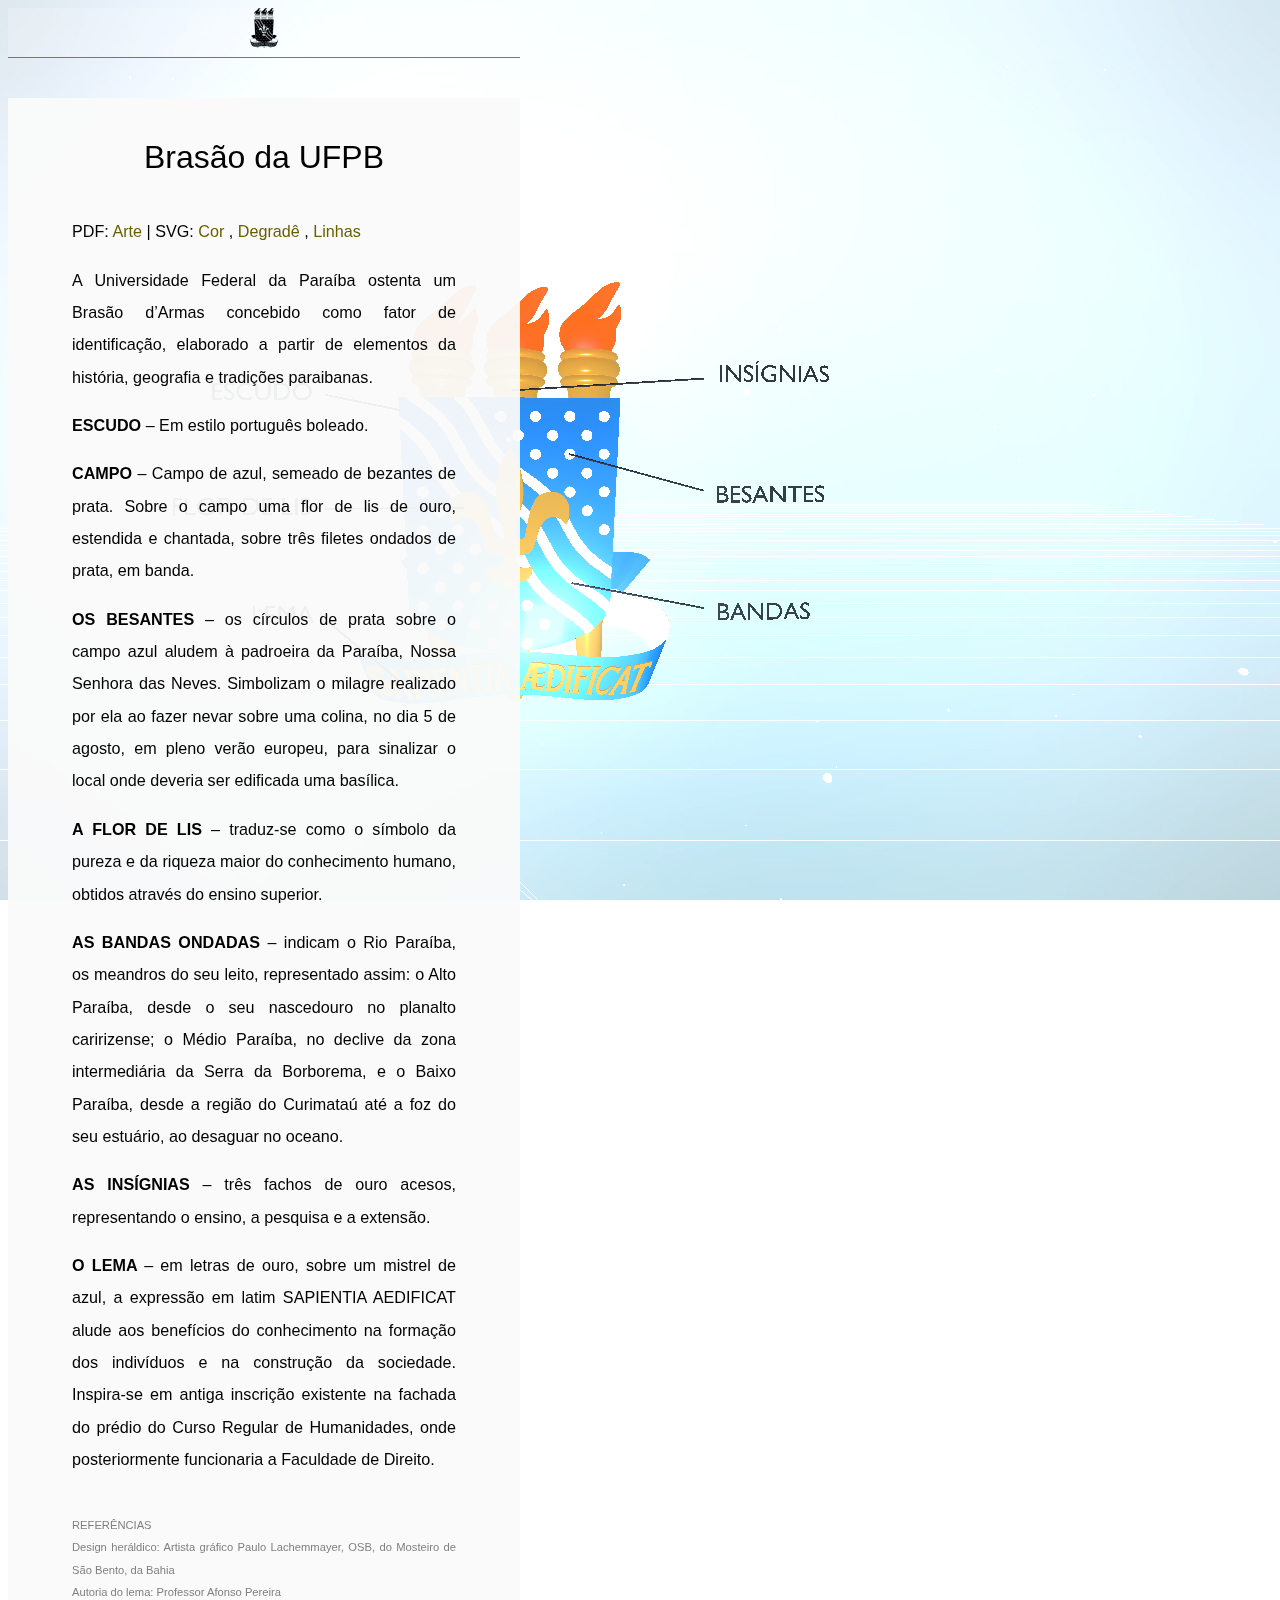
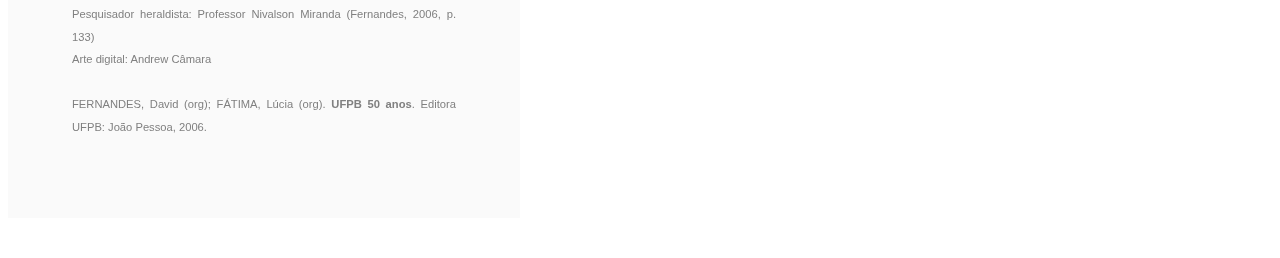
<file: index.html>
<!doctype html>
<html lang="en">
  <head>
    <meta charset="UTF-8" />
    <link rel="icon" type="image/svg+xml" href="./assets/brasao%20da%20ufpb%20-%20monocromatico%20branco-Dm913KZy.svg" />
    <meta name="viewport" content="width=device-width, initial-scale=1.0" />
    <title>Vite App</title>
    <script type="module" crossorigin src="./assets/index-BTvLYTjc.js"></script>
    <link rel="stylesheet" crossorigin href="./assets/index-9O0KkAXe.css">
  </head>
  <body>
    <!-- <div id="app"></div> -->
    <canvas id="bg"></canvas>
    <main>
        <header>
            <img src="./assets/brasao%20da%20ufpb%20-%20monocromatico-7ylH26Ld.svg" height="40px"/>
        </header>  
        <section>
            <h2> Brasão da UFPB </h2>
            <p> PDF: <a href="arte do brasao da ufpb.pdf" download>Arte</a>  |  SVG: <a href="brasao da ufpb.svg" download> Cor</a> , <a href="brasao da ufpb - s.svg" download> Degradê</a> , <a href="brasao da ufpb - l.svg" download> Linhas</a></p>
            <p> A Universidade Federal da Paraíba ostenta um Brasão d’Armas concebido como fator de identificação, elaborado a partir de elementos da história, geografia e tradições paraibanas.</p> 
            <p> <b> ESCUDO </b>– Em estilo português boleado.
            <p> <b> CAMPO </b>– Campo de azul, semeado de bezantes de prata. Sobre o campo uma flor de lis de ouro, estendida e chantada, sobre três filetes ondados de prata, em banda.</p> 
            <p> <b> OS BESANTES </b>– os círculos de prata sobre o campo azul aludem à padroeira da Paraíba, Nossa Senhora das Neves. Simbolizam o milagre realizado por ela ao fazer nevar sobre uma colina, no dia 5 de agosto, em pleno verão europeu, para sinalizar o local onde deveria ser edificada uma basílica.</p> 
            <p> <b> A FLOR DE LIS </b>– traduz-se como o símbolo da pureza e da riqueza maior do conhecimento humano, obtidos através do ensino superior.</p> 
            <p> <b> AS BANDAS ONDADAS </b>– indicam o Rio Paraíba, os meandros do seu leito, representado assim: o Alto Paraíba, desde o seu nascedouro no planalto caririzense; o Médio Paraíba, no declive da zona intermediária da Serra da Borborema, e o Baixo Paraíba, desde a região do Curimataú até a foz do seu estuário, ao desaguar no oceano.</p> 
            <p> <b> AS INSÍGNIAS </b>– três fachos de ouro acesos, representando o ensino, a pesquisa e a extensão.</p> 
            <p> <b> O LEMA </b>– em letras de ouro, sobre um mistrel de azul, a expressão em latim SAPIENTIA AEDIFICAT alude aos benefícios do conhecimento na formação dos indivíduos e na construção da sociedade. Inspira-se em antiga inscrição existente na fachada do prédio do Curso Regular de Humanidades, onde posteriormente funcionaria a Faculdade de Direito.</p> 
           <p class="ref">
                </br>REFERÊNCIAS
                </br>Design heráldico:  Artista gráfico Paulo Lachemmayer, OSB, do Mosteiro de São Bento, da Bahia
                </br>Autoria do lema:  Professor Afonso Pereira
                </br>Pesquisador heraldista:  Professor Nivalson Miranda (Fernandes, 2006, p. 133)
                </br>Arte digital:  Andrew Câmara
                </br></br>FERNANDES, David (org); FÁTIMA, Lúcia (org). <b>UFPB 50 anos</b>. Editora UFPB: João Pessoa, 2006.</p>
            </p>
        </section>
    </main>   
  </body>
</html>
</file>
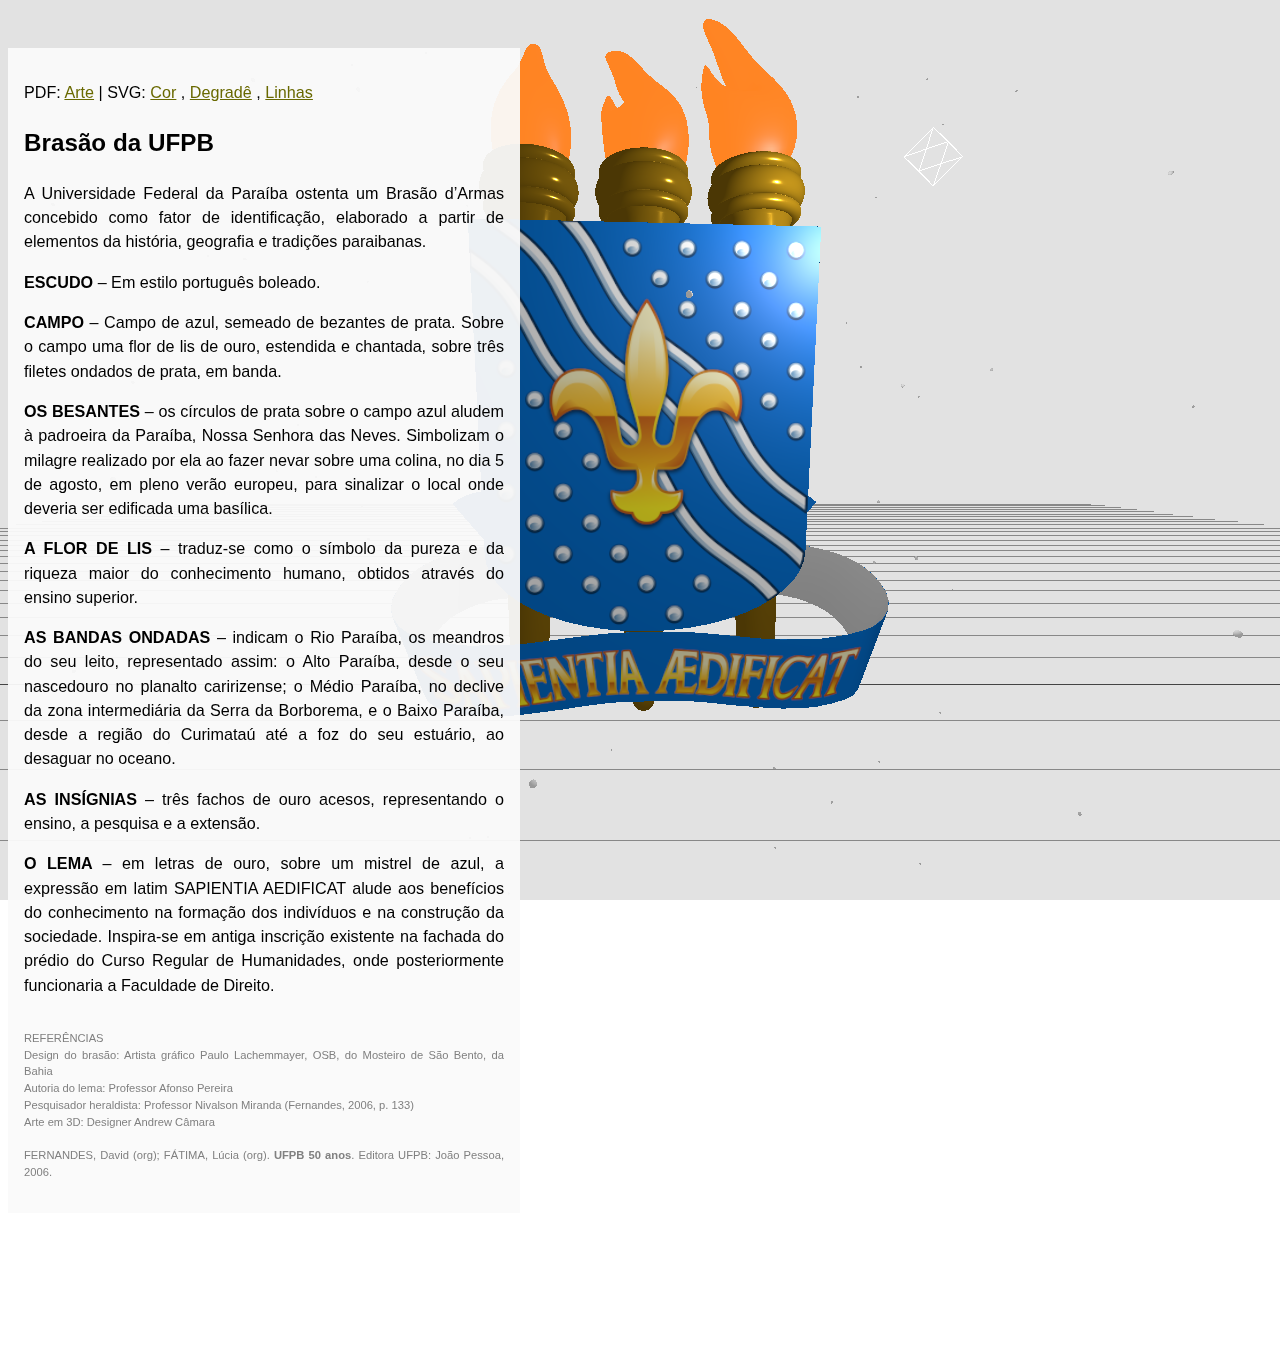
<file: index - bu6.html>
<!doctype html>
<html lang="en">
  <head>
    <meta charset="UTF-8" />
    <link rel="icon" type="image/svg+xml" href="/vite.svg" />
    <meta name="viewport" content="width=device-width, initial-scale=1.0" />
    <title>Brasão 3D</title>
    <script type="module" crossorigin src="./assets/index-C_5Pe7_S.js"></script>
    <link rel="stylesheet" crossorigin href="./assets/index-B2WRw29n.css">
  </head>
  <body>
    <!-- <div id="app"></div> -->
    <canvas id="bg"></canvas>
    <main>
        <section class="light">
            <p> PDF: <a href="arte do brasao da ufpb.pdf" download>Arte</a>  |  SVG: <a href="brasao da ufpb.svg" download> Cor</a> , <a href="brasao da ufpb - s.svg" download> Degradê</a> , <a href="brasao da ufpb - l.svg" download> Linhas</a></p>
            <h2> Brasão da UFPB </h2>
            <p> A Universidade Federal da Paraíba ostenta um Brasão d’Armas concebido como fator de identificação, elaborado a partir de elementos da história, geografia e tradições paraibanas.</p> 
            <p> <b> ESCUDO </b>– Em estilo português boleado.
            <p> <b> CAMPO </b>– Campo de azul, semeado de bezantes de prata. Sobre o campo uma flor de lis de ouro, estendida e chantada, sobre três filetes ondados de prata, em banda.</p> 
            <p> <b> OS BESANTES </b>– os círculos de prata sobre o campo azul aludem à padroeira da Paraíba, Nossa Senhora das Neves. Simbolizam o milagre realizado por ela ao fazer nevar sobre uma colina, no dia 5 de agosto, em pleno verão europeu, para sinalizar o local onde deveria ser edificada uma basílica.</p> 
            <p> <b> A FLOR DE LIS </b>– traduz-se como o símbolo da pureza e da riqueza maior do conhecimento humano, obtidos através do ensino superior.</p> 
            <p> <b> AS BANDAS ONDADAS </b>– indicam o Rio Paraíba, os meandros do seu leito, representado assim: o Alto Paraíba, desde o seu nascedouro no planalto caririzense; o Médio Paraíba, no declive da zona intermediária da Serra da Borborema, e o Baixo Paraíba, desde a região do Curimataú até a foz do seu estuário, ao desaguar no oceano.</p> 
            <p> <b> AS INSÍGNIAS </b>– três fachos de ouro acesos, representando o ensino, a pesquisa e a extensão.</p> 
            <p> <b> O LEMA </b>– em letras de ouro, sobre um mistrel de azul, a expressão em latim SAPIENTIA AEDIFICAT alude aos benefícios do conhecimento na formação dos indivíduos e na construção da sociedade. Inspira-se em antiga inscrição existente na fachada do prédio do Curso Regular de Humanidades, onde posteriormente funcionaria a Faculdade de Direito.</p> 
           <p class="ref">
                </br>REFERÊNCIAS
                </br>Design do brasão:  Artista gráfico Paulo Lachemmayer, OSB, do Mosteiro de São Bento, da Bahia
                </br>Autoria do lema:  Professor Afonso Pereira
                </br>Pesquisador heraldista:  Professor Nivalson Miranda (Fernandes, 2006, p. 133)
                </br>Arte em 3D:  Designer Andrew Câmara
                </br></br>FERNANDES, David (org); FÁTIMA, Lúcia (org). <b>UFPB 50 anos</b>. Editora UFPB: João Pessoa, 2006.</p>
            </p>
        </section>
    </main>   
  </body>
</html>
</file>
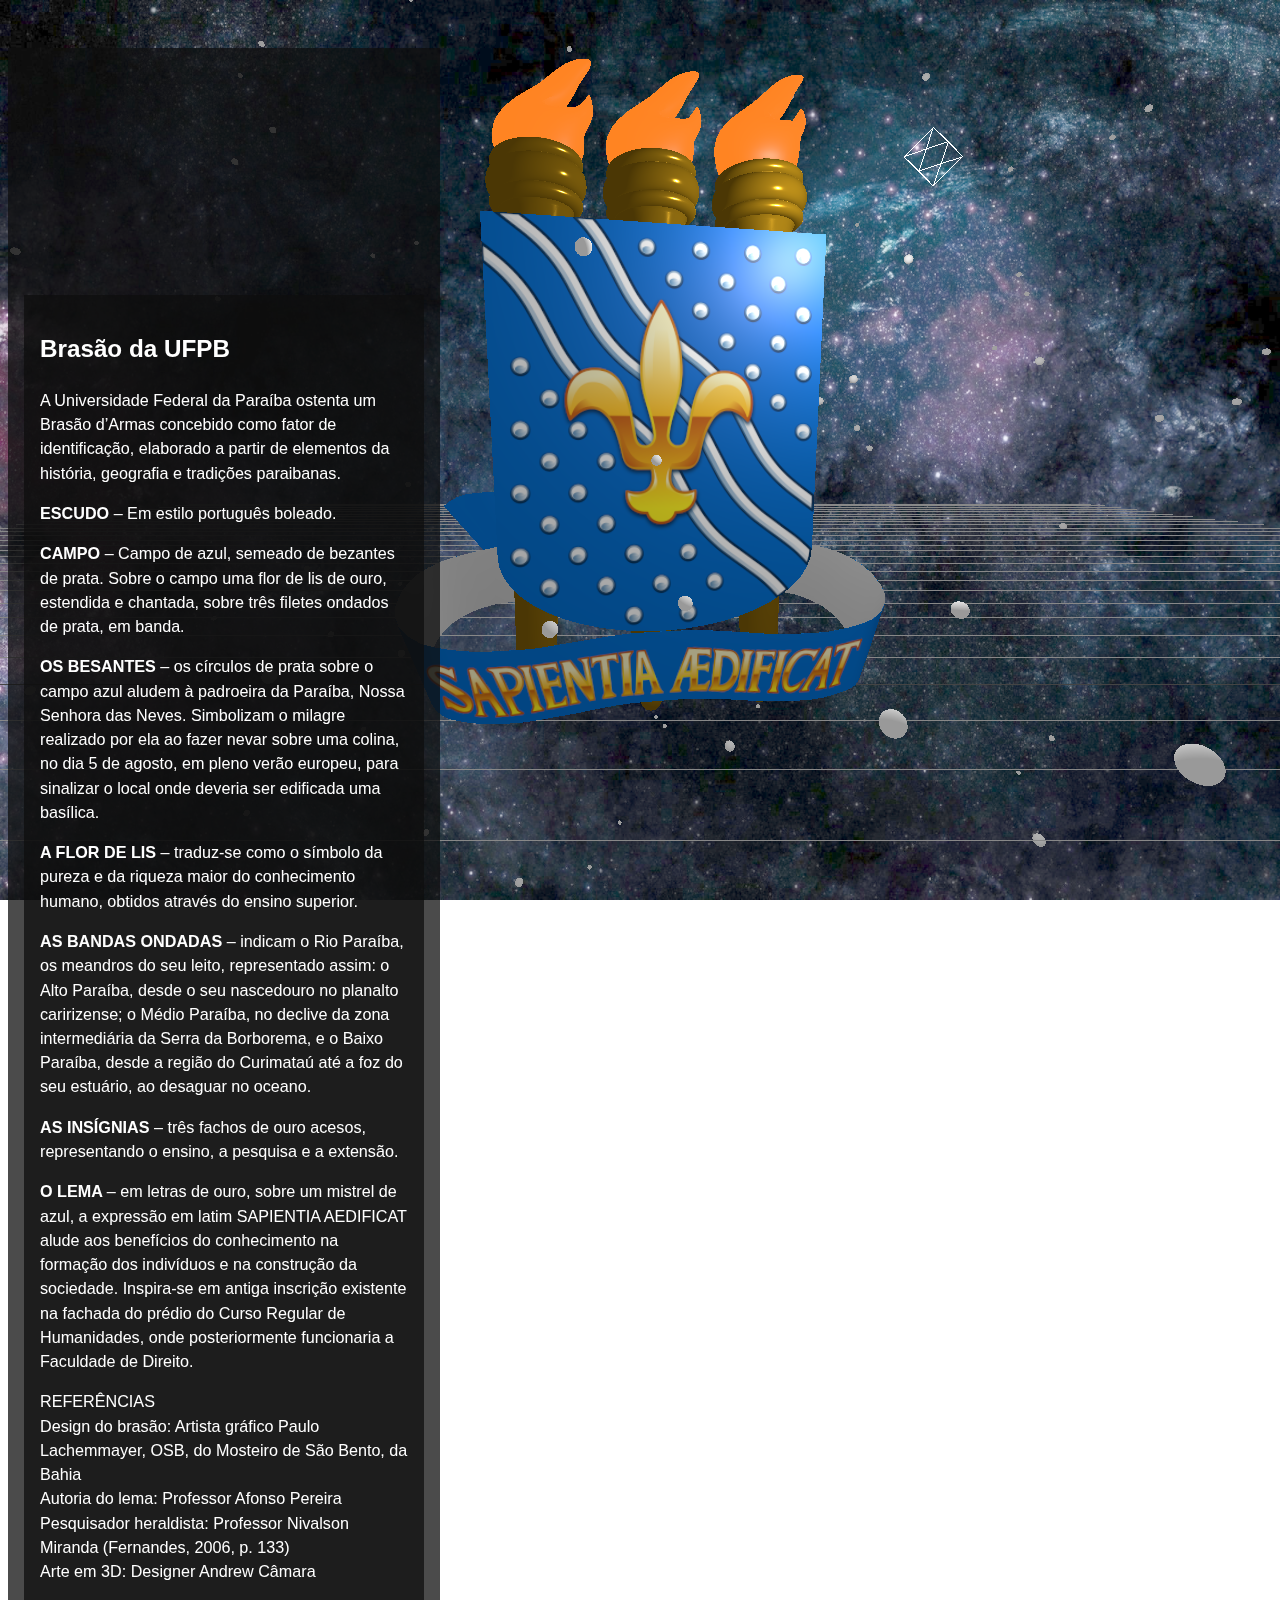
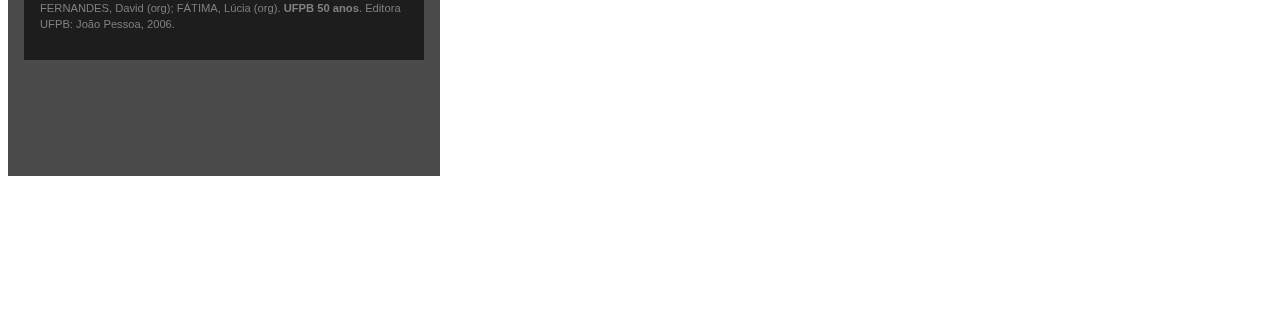
<file: index bu-2.html>
<!doctype html>
<html lang="en">
  <head>
    <meta charset="UTF-8" />
    <link rel="icon" type="image/svg+xml" href="/vite.svg" />
    <meta name="viewport" content="width=device-width, initial-scale=1.0" />
    <title>Brasão 3D</title>
    <script type="module" crossorigin src="./assets/index-BKCjD3lW.js"></script>
    <link rel="stylesheet" crossorigin href="./assets/index-ek444hxc.css">
  </head>
  <body>
    <!-- <div id="app"></div> -->
    <canvas id="bg"></canvas>
    <main>
        <section class="vmov"> 
    <iframe width="400" height="225" src="https://www.youtube.com/embed/1r12l0v5X5E?si=9r7aMl8bVtIzQ_vk" title="YouTube video player" frameborder="0" allow="accelerometer; autoplay; clipboard-write; encrypted-media; gyroscope; picture-in-picture; web-share" referrerpolicy="strict-origin-when-cross-origin" allowfullscreen></iframe>
</div>
        <section class="light">



            <h2> Brasão da UFPB </h2>
            <p> A Universidade Federal da Paraíba ostenta um Brasão d’Armas concebido como fator de identificação, elaborado a partir de elementos da história, geografia e tradições paraibanas.</p> 
            <p> <b> ESCUDO </b>– Em estilo português boleado.
            <p> <b> CAMPO </b>– Campo de azul, semeado de bezantes de prata. Sobre o campo uma flor de lis de ouro, estendida e chantada, sobre três filetes ondados de prata, em banda.</p> 
            <p> <b> OS BESANTES </b>– os círculos de prata sobre o campo azul aludem à padroeira da Paraíba, Nossa Senhora das Neves. Simbolizam o milagre realizado por ela ao fazer nevar sobre uma colina, no dia 5 de agosto, em pleno verão europeu, para sinalizar o local onde deveria ser edificada uma basílica.</p> 
            <p> <b> A FLOR DE LIS </b>– traduz-se como o símbolo da pureza e da riqueza maior do conhecimento humano, obtidos através do ensino superior.</p> 
            <p> <b> AS BANDAS ONDADAS </b>– indicam o Rio Paraíba, os meandros do seu leito, representado assim: o Alto Paraíba, desde o seu nascedouro no planalto caririzense; o Médio Paraíba, no declive da zona intermediária da Serra da Borborema, e o Baixo Paraíba, desde a região do Curimataú até a foz do seu estuário, ao desaguar no oceano.</p> 
            <p> <b> AS INSÍGNIAS </b>– três fachos de ouro acesos, representando o ensino, a pesquisa e a extensão.</p> 
            <p> <b> O LEMA </b>– em letras de ouro, sobre um mistrel de azul, a expressão em latim SAPIENTIA AEDIFICAT alude aos benefícios do conhecimento na formação dos indivíduos e na construção da sociedade. Inspira-se em antiga inscrição existente na fachada do prédio do Curso Regular de Humanidades, onde posteriormente funcionaria a Faculdade de Direito.</p> 

<p> REFERÊNCIAS
</br>Design do brasão:  Artista gráfico Paulo Lachemmayer, OSB, do Mosteiro de São Bento, da Bahia
</br>Autoria do lema:  Professor Afonso Pereira
</br>Pesquisador heraldista:  Professor Nivalson Miranda (Fernandes, 2006, p. 133)
</br>Arte em 3D:  Designer Andrew Câmara</p>
<p class="ref">FERNANDES, David (org); FÁTIMA, Lúcia (org). <b>UFPB 50 anos</b>. Editora UFPB: João
Pessoa, 2006.</p> 

        </section>
    </main>   
  </body>
</html>
</file>
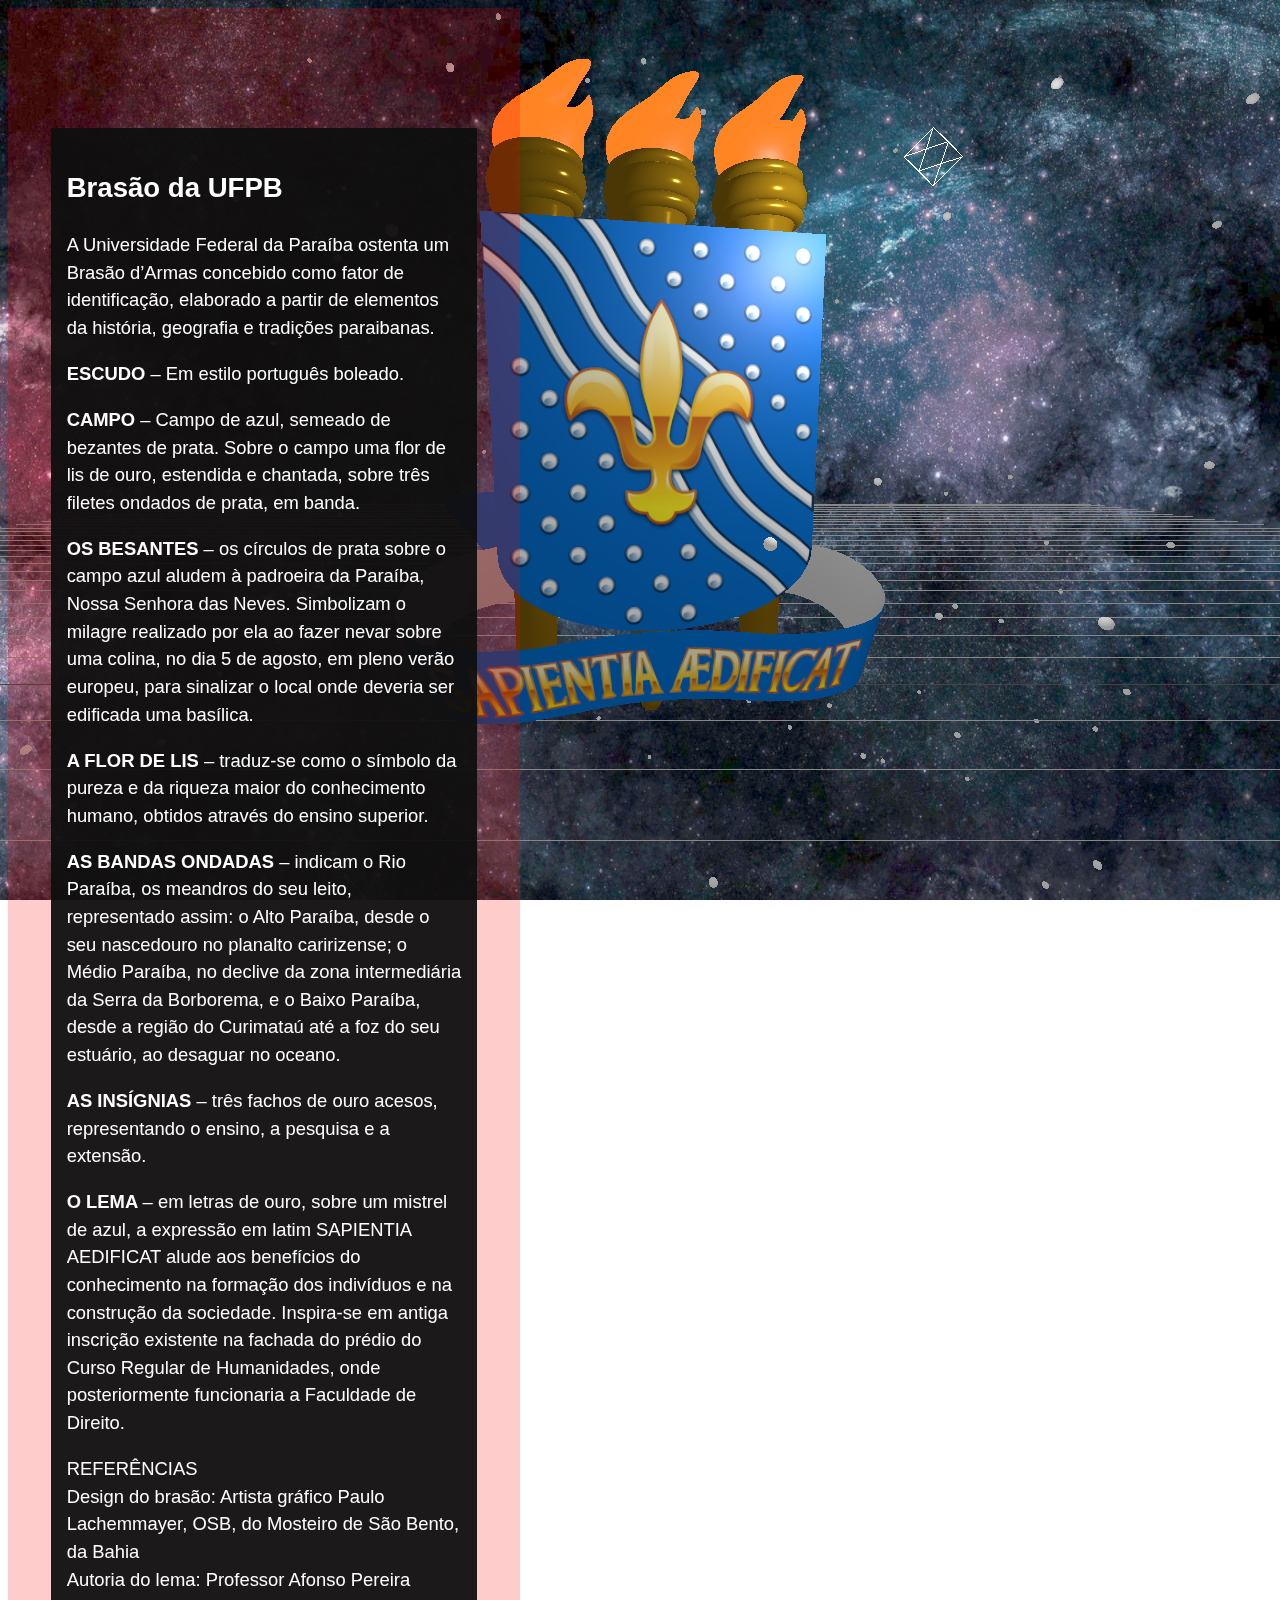
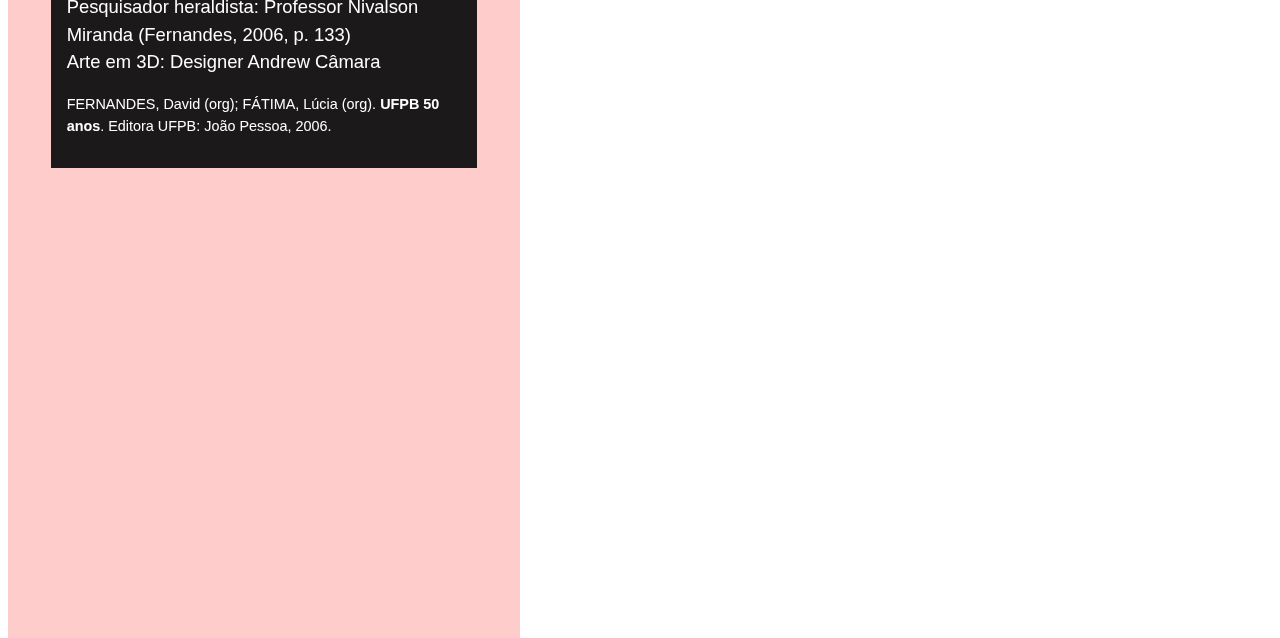
<file: index-bu1.html>
<!doctype html>
<html lang="en">
  <head>
    <meta charset="UTF-8" />
    <link rel="icon" type="image/svg+xml" href="/vite.svg" />
    <meta name="viewport" content="width=device-width, initial-scale=1.0" />
    <title>Vite App</title>
    <script type="module" crossorigin src="./assets/index-B-eKqBRP.js"></script>
    <link rel="stylesheet" crossorigin href="./assets/index-CTs7yK-0.css">
  </head>
  <body>
    <!-- <div id="app"></div> -->
    <canvas id="bg"></canvas>
    <main>
        <section class="light">
            <h2> Brasão da UFPB </h2>
            <p> A Universidade Federal da Paraíba ostenta um Brasão d’Armas concebido como fator de identificação, elaborado a partir de elementos da história, geografia e tradições paraibanas.</p> 
            <p> <b> ESCUDO </b>– Em estilo português boleado.
            <p> <b> CAMPO </b>– Campo de azul, semeado de bezantes de prata. Sobre o campo uma flor de lis de ouro, estendida e chantada, sobre três filetes ondados de prata, em banda.</p> 
            <p> <b> OS BESANTES </b>– os círculos de prata sobre o campo azul aludem à padroeira da Paraíba, Nossa Senhora das Neves. Simbolizam o milagre realizado por ela ao fazer nevar sobre uma colina, no dia 5 de agosto, em pleno verão europeu, para sinalizar o local onde deveria ser edificada uma basílica.</p> 
            <p> <b> A FLOR DE LIS </b>– traduz-se como o símbolo da pureza e da riqueza maior do conhecimento humano, obtidos através do ensino superior.</p> 
            <p> <b> AS BANDAS ONDADAS </b>– indicam o Rio Paraíba, os meandros do seu leito, representado assim: o Alto Paraíba, desde o seu nascedouro no planalto caririzense; o Médio Paraíba, no declive da zona intermediária da Serra da Borborema, e o Baixo Paraíba, desde a região do Curimataú até a foz do seu estuário, ao desaguar no oceano.</p> 
            <p> <b> AS INSÍGNIAS </b>– três fachos de ouro acesos, representando o ensino, a pesquisa e a extensão.</p> 
            <p> <b> O LEMA </b>– em letras de ouro, sobre um mistrel de azul, a expressão em latim SAPIENTIA AEDIFICAT alude aos benefícios do conhecimento na formação dos indivíduos e na construção da sociedade. Inspira-se em antiga inscrição existente na fachada do prédio do Curso Regular de Humanidades, onde posteriormente funcionaria a Faculdade de Direito.</p> 

<p> REFERÊNCIAS
</br>Design do brasão:  Artista gráfico Paulo Lachemmayer, OSB, do Mosteiro de São Bento, da Bahia
</br>Autoria do lema:  Professor Afonso Pereira
</br>Pesquisador heraldista:  Professor Nivalson Miranda (Fernandes, 2006, p. 133)
</br>Arte em 3D:  Designer Andrew Câmara</p>
<p class="ref">FERNANDES, David (org); FÁTIMA, Lúcia (org). <b>UFPB 50 anos</b>. Editora UFPB: João
Pessoa, 2006.</p> 

        </section>
    </main>   
  </body>
</html>
</file>
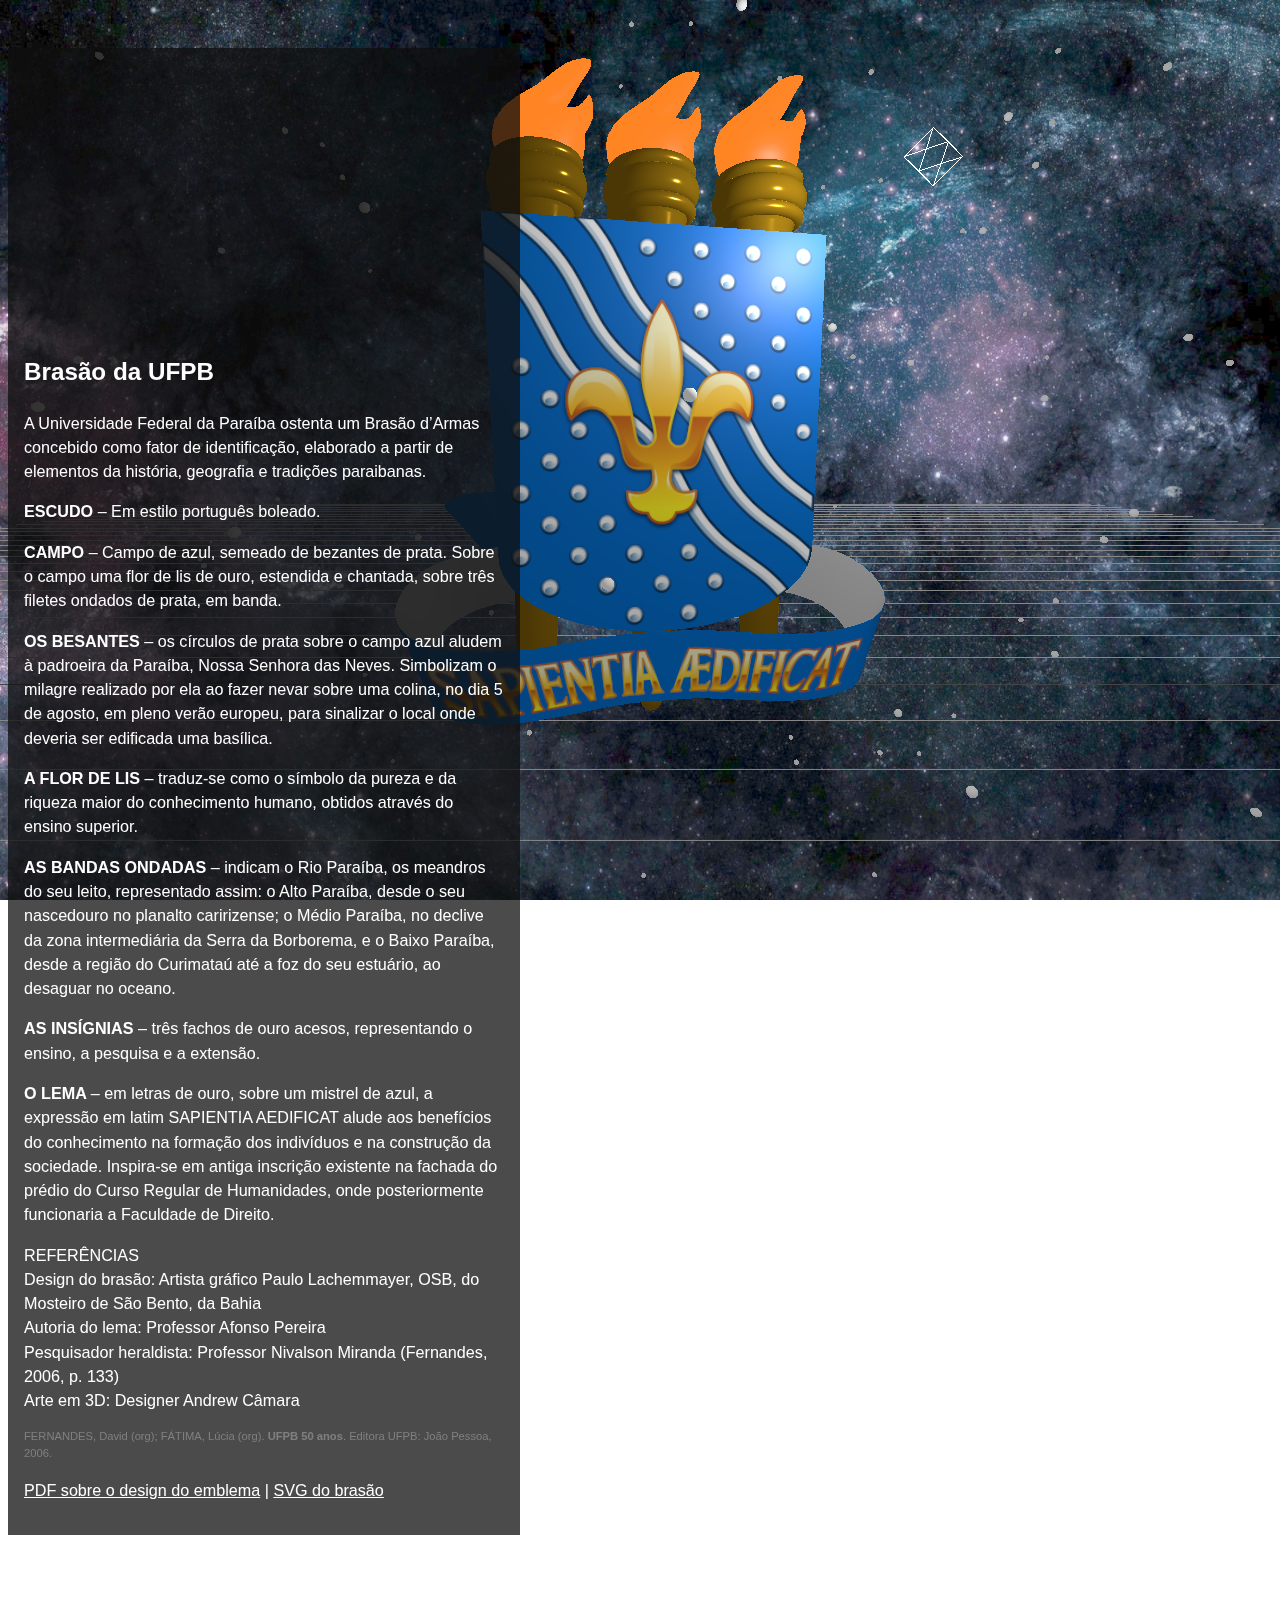
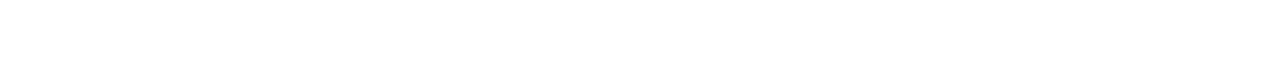
<file: index-bu3.html>
<!doctype html>
<html lang="en">
  <head>
    <meta charset="UTF-8" />
    <link rel="icon" type="image/svg+xml" href="/vite.svg" />
    <meta name="viewport" content="width=device-width, initial-scale=1.0" />
    <title>Arte do Brasão da UFPB</title>
    <script type="module" crossorigin src="./assets/index-BUE0jl_7.js"></script>
    <link rel="stylesheet" crossorigin href="./assets/index-CUCNeUTu.css">
  </head>
  <body>
    <!-- <div id="app"></div> -->
    <canvas id="bg"></canvas>
    <main>
        <section class="light">
            <div class="container">
            <iframe src="https://www.youtube.com/embed/1r12l0v5X5E?si=9r7aMl8bVtIzQ_vk" 
            frameborder="0" allowfullscreen class="video"></iframe>
            </div>
            <h2> Brasão da UFPB </h2>
            <p> A Universidade Federal da Paraíba ostenta um Brasão d’Armas concebido como fator de identificação, elaborado a partir de elementos da história, geografia e tradições paraibanas.</p> 
            <p> <b> ESCUDO </b>– Em estilo português boleado.
            <p> <b> CAMPO </b>– Campo de azul, semeado de bezantes de prata. Sobre o campo uma flor de lis de ouro, estendida e chantada, sobre três filetes ondados de prata, em banda.</p> 
            <p> <b> OS BESANTES </b>– os círculos de prata sobre o campo azul aludem à padroeira da Paraíba, Nossa Senhora das Neves. Simbolizam o milagre realizado por ela ao fazer nevar sobre uma colina, no dia 5 de agosto, em pleno verão europeu, para sinalizar o local onde deveria ser edificada uma basílica.</p> 
            <p> <b> A FLOR DE LIS </b>– traduz-se como o símbolo da pureza e da riqueza maior do conhecimento humano, obtidos através do ensino superior.</p> 
            <p> <b> AS BANDAS ONDADAS </b>– indicam o Rio Paraíba, os meandros do seu leito, representado assim: o Alto Paraíba, desde o seu nascedouro no planalto caririzense; o Médio Paraíba, no declive da zona intermediária da Serra da Borborema, e o Baixo Paraíba, desde a região do Curimataú até a foz do seu estuário, ao desaguar no oceano.</p> 
            <p> <b> AS INSÍGNIAS </b>– três fachos de ouro acesos, representando o ensino, a pesquisa e a extensão.</p> 
            <p> <b> O LEMA </b>– em letras de ouro, sobre um mistrel de azul, a expressão em latim SAPIENTIA AEDIFICAT alude aos benefícios do conhecimento na formação dos indivíduos e na construção da sociedade. Inspira-se em antiga inscrição existente na fachada do prédio do Curso Regular de Humanidades, onde posteriormente funcionaria a Faculdade de Direito.</p> 
<p> REFERÊNCIAS
</br>Design do brasão:  Artista gráfico Paulo Lachemmayer, OSB, do Mosteiro de São Bento, da Bahia
</br>Autoria do lema:  Professor Afonso Pereira
</br>Pesquisador heraldista:  Professor Nivalson Miranda (Fernandes, 2006, p. 133)
</br>Arte em 3D:  Designer Andrew Câmara</p>
<p class="ref">FERNANDES, David (org); FÁTIMA, Lúcia (org). <b>UFPB 50 anos</b>. Editora UFPB: João
Pessoa, 2006.</p> 
<p> <a href="arte do brasao da ufpb.pdf" download>PDF sobre o design do emblema</a> | <a href="brasao da ufpb.svg" download>SVG do brasão</a></p>
        </section>
    </main>   
  </body>
</html>
</file>
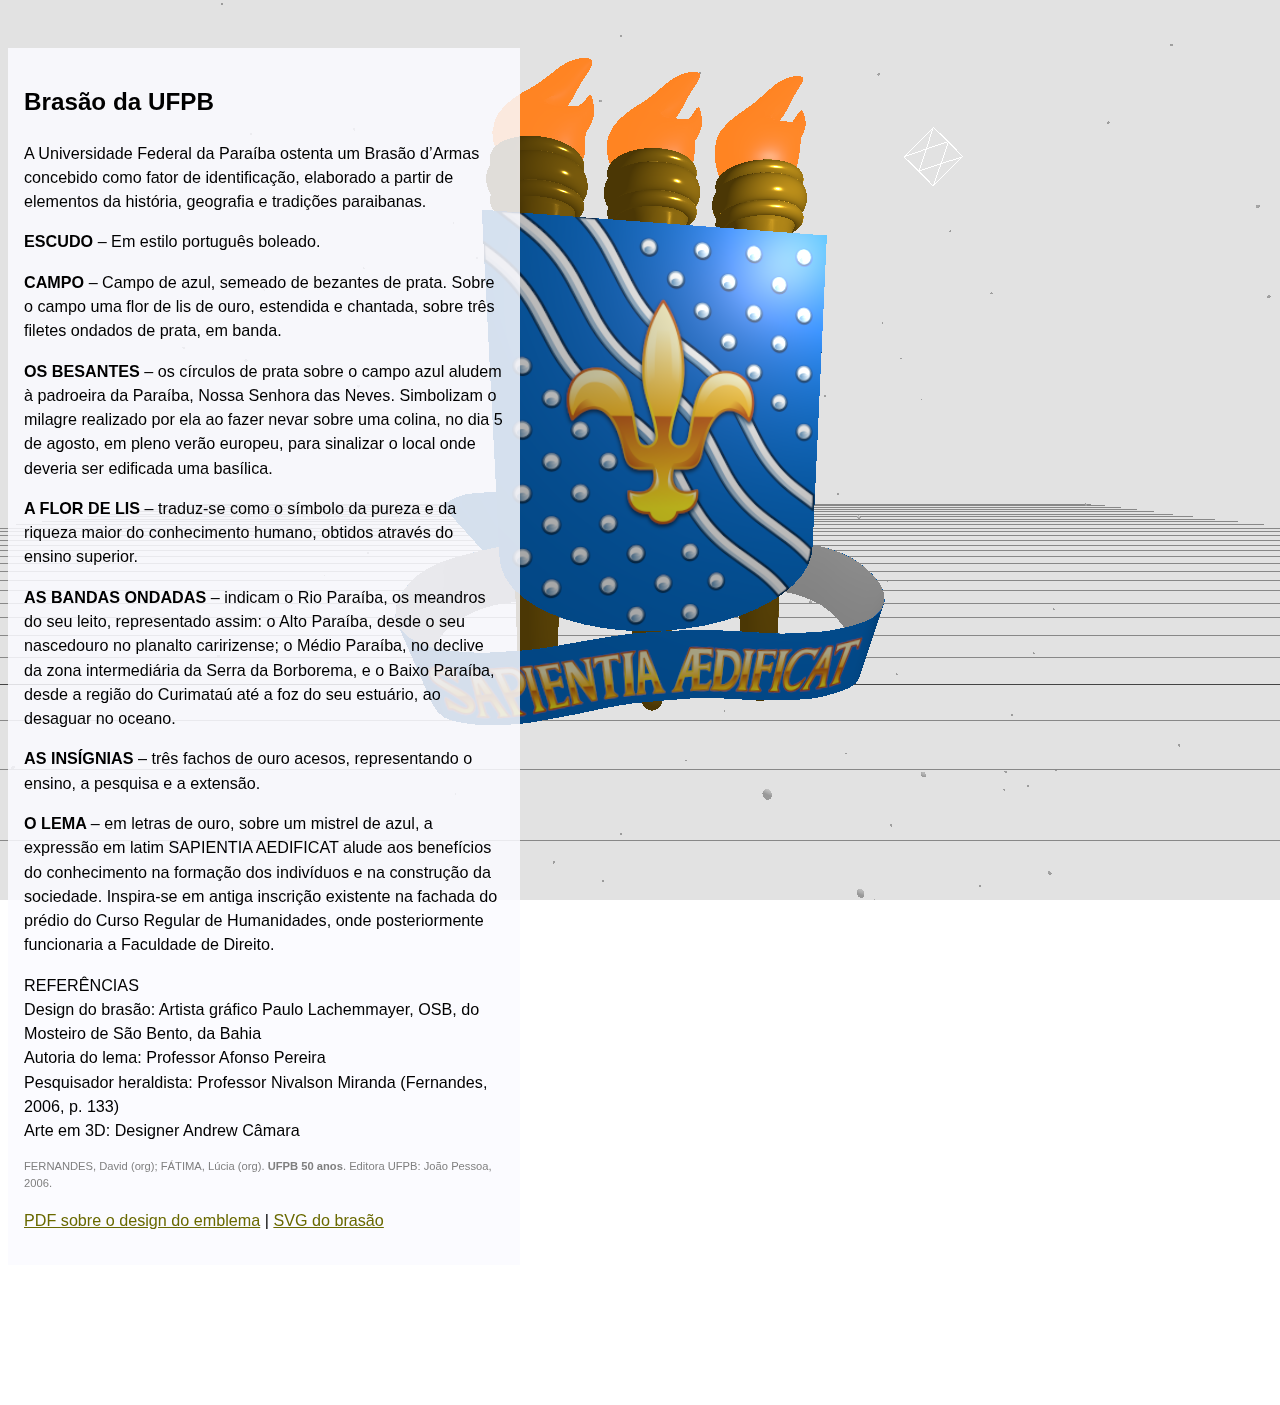
<file: index-bu4.html>
<!doctype html>
<html lang="en">
  <head>
    <meta charset="UTF-8" />
    <link rel="icon" type="image/svg+xml" href="/vite.svg" />
    <meta name="viewport" content="width=device-width, initial-scale=1.0" />
    <title>Brasão da UFPB 3D Web</title>
    <script type="module" crossorigin src="./assets/index-DYIu9k3A.js"></script>
    <link rel="stylesheet" crossorigin href="./assets/index-BZ-BQIMc.css">
  </head>
  <body>
    <!-- <div id="app"></div> -->
    <canvas id="bg"></canvas>
    <main>
        <section class="light">
            <h2> Brasão da UFPB </h2>
            <p> A Universidade Federal da Paraíba ostenta um Brasão d’Armas concebido como fator de identificação, elaborado a partir de elementos da história, geografia e tradições paraibanas.</p> 
            <p> <b> ESCUDO </b>– Em estilo português boleado.
            <p> <b> CAMPO </b>– Campo de azul, semeado de bezantes de prata. Sobre o campo uma flor de lis de ouro, estendida e chantada, sobre três filetes ondados de prata, em banda.</p> 
            <p> <b> OS BESANTES </b>– os círculos de prata sobre o campo azul aludem à padroeira da Paraíba, Nossa Senhora das Neves. Simbolizam o milagre realizado por ela ao fazer nevar sobre uma colina, no dia 5 de agosto, em pleno verão europeu, para sinalizar o local onde deveria ser edificada uma basílica.</p> 
            <p> <b> A FLOR DE LIS </b>– traduz-se como o símbolo da pureza e da riqueza maior do conhecimento humano, obtidos através do ensino superior.</p> 
            <p> <b> AS BANDAS ONDADAS </b>– indicam o Rio Paraíba, os meandros do seu leito, representado assim: o Alto Paraíba, desde o seu nascedouro no planalto caririzense; o Médio Paraíba, no declive da zona intermediária da Serra da Borborema, e o Baixo Paraíba, desde a região do Curimataú até a foz do seu estuário, ao desaguar no oceano.</p> 
            <p> <b> AS INSÍGNIAS </b>– três fachos de ouro acesos, representando o ensino, a pesquisa e a extensão.</p> 
            <p> <b> O LEMA </b>– em letras de ouro, sobre um mistrel de azul, a expressão em latim SAPIENTIA AEDIFICAT alude aos benefícios do conhecimento na formação dos indivíduos e na construção da sociedade. Inspira-se em antiga inscrição existente na fachada do prédio do Curso Regular de Humanidades, onde posteriormente funcionaria a Faculdade de Direito.</p> 
<p> REFERÊNCIAS
</br>Design do brasão:  Artista gráfico Paulo Lachemmayer, OSB, do Mosteiro de São Bento, da Bahia
</br>Autoria do lema:  Professor Afonso Pereira
</br>Pesquisador heraldista:  Professor Nivalson Miranda (Fernandes, 2006, p. 133)
</br>Arte em 3D:  Designer Andrew Câmara</p>
<p class="ref">FERNANDES, David (org); FÁTIMA, Lúcia (org). <b>UFPB 50 anos</b>. Editora UFPB: João
Pessoa, 2006.</p> 
<p> <a href="arte do brasao da ufpb.pdf" download>PDF sobre o design do emblema</a> | <a href="brasao da ufpb.svg" download>SVG do brasão</a></p>
        </section>
    </main>   
  </body>
</html>
</file>
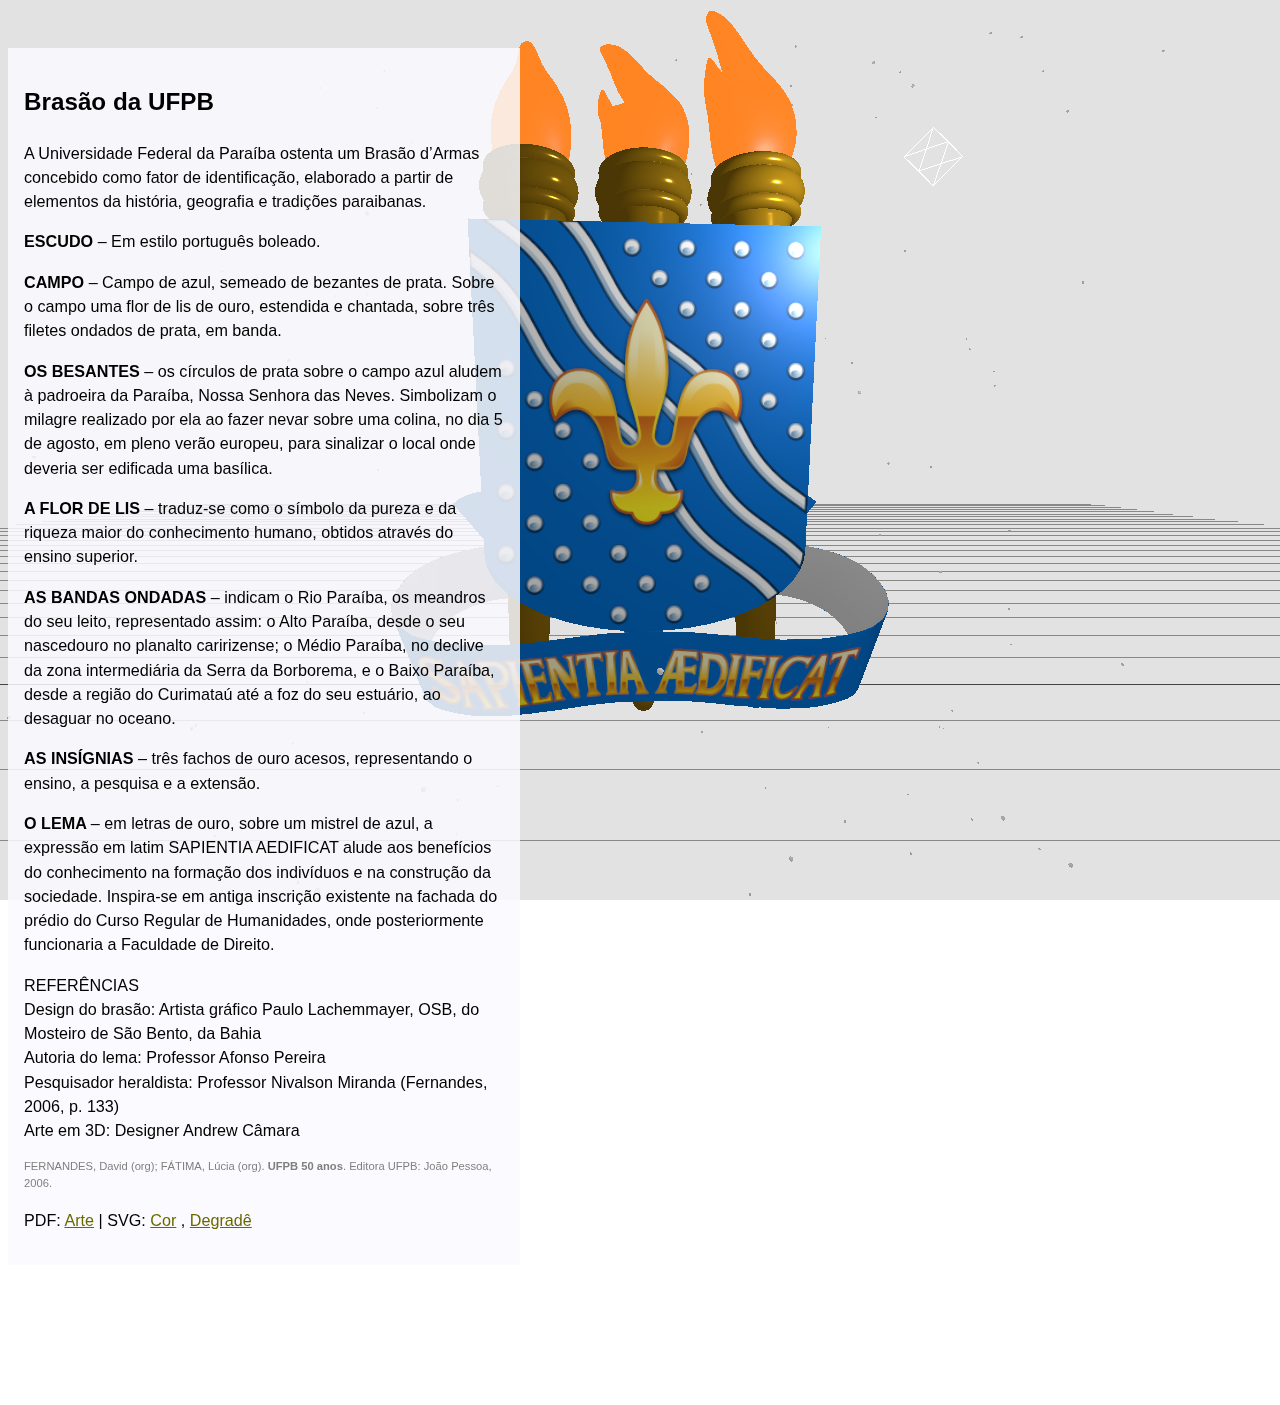
<file: index-bu5.html>
<!doctype html>
<html lang="en">
  <head>
    <meta charset="UTF-8" />
    <link rel="icon" type="image/svg+xml" href="/vite.svg" />
    <meta name="viewport" content="width=device-width, initial-scale=1.0" />
    <title>Vite App</title>
    <script type="module" crossorigin src="./assets/index-Dx5C8BwC.js"></script>
    <link rel="stylesheet" crossorigin href="./assets/index-BZ-BQIMc.css">
  </head>
  <body>
    <!-- <div id="app"></div> -->
    <canvas id="bg"></canvas>
    <main>
        <section class="light">
            <h2> Brasão da UFPB </h2>
            <p> A Universidade Federal da Paraíba ostenta um Brasão d’Armas concebido como fator de identificação, elaborado a partir de elementos da história, geografia e tradições paraibanas.</p> 
            <p> <b> ESCUDO </b>– Em estilo português boleado.
            <p> <b> CAMPO </b>– Campo de azul, semeado de bezantes de prata. Sobre o campo uma flor de lis de ouro, estendida e chantada, sobre três filetes ondados de prata, em banda.</p> 
            <p> <b> OS BESANTES </b>– os círculos de prata sobre o campo azul aludem à padroeira da Paraíba, Nossa Senhora das Neves. Simbolizam o milagre realizado por ela ao fazer nevar sobre uma colina, no dia 5 de agosto, em pleno verão europeu, para sinalizar o local onde deveria ser edificada uma basílica.</p> 
            <p> <b> A FLOR DE LIS </b>– traduz-se como o símbolo da pureza e da riqueza maior do conhecimento humano, obtidos através do ensino superior.</p> 
            <p> <b> AS BANDAS ONDADAS </b>– indicam o Rio Paraíba, os meandros do seu leito, representado assim: o Alto Paraíba, desde o seu nascedouro no planalto caririzense; o Médio Paraíba, no declive da zona intermediária da Serra da Borborema, e o Baixo Paraíba, desde a região do Curimataú até a foz do seu estuário, ao desaguar no oceano.</p> 
            <p> <b> AS INSÍGNIAS </b>– três fachos de ouro acesos, representando o ensino, a pesquisa e a extensão.</p> 
            <p> <b> O LEMA </b>– em letras de ouro, sobre um mistrel de azul, a expressão em latim SAPIENTIA AEDIFICAT alude aos benefícios do conhecimento na formação dos indivíduos e na construção da sociedade. Inspira-se em antiga inscrição existente na fachada do prédio do Curso Regular de Humanidades, onde posteriormente funcionaria a Faculdade de Direito.</p> 
<p> REFERÊNCIAS
</br>Design do brasão:  Artista gráfico Paulo Lachemmayer, OSB, do Mosteiro de São Bento, da Bahia
</br>Autoria do lema:  Professor Afonso Pereira
</br>Pesquisador heraldista:  Professor Nivalson Miranda (Fernandes, 2006, p. 133)
</br>Arte em 3D:  Designer Andrew Câmara</p>
<p class="ref">FERNANDES, David (org); FÁTIMA, Lúcia (org). <b>UFPB 50 anos</b>. Editora UFPB: João
Pessoa, 2006.</p> 
<p> PDF: <a href="arte do brasao da ufpb.pdf" download>Arte</a>  |  SVG: <a href="brasao da ufpb.svg" download> Cor</a> , <a href="brasao da ufpb - s.svg" download> Degradê</a></p>
        </section>
    </main>   
  </body>
</html>
</file>
<file: assets/index-9O0KkAXe.css>
canvas{z-index:9;position:fixed;top:0;left:0}:root{--dark-bg: rgba(15, 15, 15, .75);--white-bg: rgba(250, 250, 250, .95);--spacing: 40px;font-family:brandon-grotesque,sans-serif;font-weight:400;font-style:normal}a{color:#696000;text-decoration:none}a:hover{color:gray}linetop{width:100%;height:100px;background:var(--dark-bg)}main{position:absolute;color:#000;z-index:99;width:40%;margin:0 auto;padding:0;display:grid;text-align:justify;text-justify:inter-word}h1{font-family:elevon,sans-serif;font-size:2rem;color:#999;font-weight:700;font-style:normal}h2{font-family:elevon,sans-serif;font-weight:500;font-size:2rem;font-style:normal;text-align:center}h3,blockquote{font-family:elevon,sans-serif;font-weight:700;font-style:normal}header{text-align:center;background:#fff3;grid-column:2 / span 5;font-size:2.5rem;padding-left:0rem;margin-bottom:var(--spacing);border-bottom:solid 1px #777}section{grid-column:2 /7;padding:0rem 4rem 4rem;background:var(--white-bg);font-size:1.01rem;line-height:2;margin-bottom:var(--spacing)}vmov{position:relative;width:100%;height:0;padding-bottom:56.25%}.container{position:relative;width:100%;height:0;padding-bottom:56.25%}.video{position:absolute;top:0;left:0;width:100%;height:100%}blockquote{margin:0;padding:0;grid-column:2 / 9;margin-bottom:var(--spacing)}blockquote p{color:#000;background-color:#fff;font-size:4rem;display:inline;line-height:1}.left{grid-column:6 / 12}.ref{color:gray;font-size:.7rem}
</file>
<file: assets/index-B2WRw29n.css>
canvas{z-index:9;position:fixed;top:0;left:0}:root{--dark-bg: rgba(15, 15, 15, .75);--white-bg: rgba(250, 250, 250, .95);--spacing: 100px;font-family:brandon-grotesque,sans-serif;font-weight:400;font-style:normal}a{color:#696900}a:hover{color:gray}main{position:absolute;color:#000;z-index:99;width:40%;margin:0 auto;padding:40px 0;display:grid;text-align:justify;text-justify:inter-word}h1,h2,h3,blockquote{font-family:elevon,sans-serif;font-weight:700;font-style:normal}header{background:var(--white-bg);grid-column:2 / span 5;font-size:2.5rem;padding:2rem;margin-bottom:var(--spacing)}section{grid-column:2 /7;padding:1rem;background:var(--white-bg);font-size:1.01rem;line-height:1.5;margin-bottom:var(--spacing)}vmov{position:relative;width:100%;height:0;padding-bottom:56.25%}.container{position:relative;width:100%;height:0;padding-bottom:56.25%}.video{position:absolute;top:0;left:0;width:100%;height:100%}blockquote{margin:0;padding:0;grid-column:2 / 9;margin-bottom:var(--spacing)}blockquote p{color:#000;background-color:#fff;font-size:4rem;display:inline;line-height:1}.left{grid-column:6 / 12}.ref{color:gray;font-size:.7rem}
</file>
<file: assets/index-ek444hxc.css>
canvas{z-index:9;position:fixed;top:0;left:0}:root{--dark-bg: rgba(15, 15, 15, .75);--spacing: 100px;font-family:brandon-grotesque,sans-serif;font-weight:400;font-style:normal}main{position:absolute;color:#fff;z-index:99;width:420px;margin:0 auto;padding:40px 0;display:grid}h1,h2,h3,blockquote{font-family:elevon,sans-serif;font-weight:700;font-style:normal}header{background:var(--dar-bg);grid-column:2 / span 5;font-size:2.5rem;padding:2rem;margin-bottom:var(--spacing)}section{grid-column:2 /2;padding:1rem;background:var(--dark-bg);font-size:1.01rem;line-height:1.5;margin-bottom:var(--spacing)}vmov{background:#00ff00e6;padding:0rem;height:100px;width:80px}blockquote{margin:0;padding:0;grid-column:2 / 9;margin-bottom:var(--spacing)}blockquote p{color:#000;background-color:#fff;font-size:4rem;display:inline;line-height:1}.left{grid-column:6 / 12}.ref{color:gray;font-size:.7rem}
</file>
<file: assets/index-CTs7yK-0.css>
canvas{z-index:9;position:fixed;top:0;left:0}:root{--dark-bg: rgba(15, 15, 15, .95);--spacing: 350px;font-family:brandon-grotesque,sans-serif;font-weight:400;font-style:normal}main{background:#f003;color:#fff;z-index:99;position:absolute;width:40%;margin:0 auto;padding:120px 0;display:grid;grid-template-columns:repeat(12,1fr)}h1,h2,h3,blockquote{font-family:elevon,sans-serif;font-weight:700;font-style:normal}header{background:var(--dar-bg);grid-column:2 / span 5;font-size:2.5rem;padding:2rem;margin-bottom:var(--spacing)}section{grid-column:2 /12;padding:1rem;background:var(--dark-bg);font-size:1.15rem;line-height:1.5;margin-bottom:var(--spacing)}blockquote{margin:0;padding:0;grid-column:2 / 9;margin-bottom:var(--spacing)}blockquote p{color:#000;background-color:#fff;font-size:4rem;display:inline;line-height:1}.left{grid-column:6 / 12}.ref{font-size:.9rem}
</file>
<file: assets/index-CUCNeUTu.css>
canvas{z-index:9;position:fixed;top:0;left:0}:root{--dark-bg: rgba(15, 15, 15, .75);--spacing: 100px;font-family:brandon-grotesque,sans-serif;font-weight:400;font-style:normal}a{color:#fff}a:hover{color:gray}main{position:absolute;color:#fff;z-index:99;width:40%;margin:0 auto;padding:40px 0;display:grid}h1,h2,h3,blockquote{font-family:elevon,sans-serif;font-weight:700;font-style:normal}header{background:var(--dar-bg);grid-column:2 / span 5;font-size:2.5rem;padding:2rem;margin-bottom:var(--spacing)}section{grid-column:2 /7;padding:1rem;background:var(--dark-bg);font-size:1.01rem;line-height:1.5;margin-bottom:var(--spacing)}vmov{position:relative;width:100%;height:0;padding-bottom:56.25%}.container{position:relative;width:100%;height:0;padding-bottom:56.25%}.video{position:absolute;top:0;left:0;width:100%;height:100%}blockquote{margin:0;padding:0;grid-column:2 / 9;margin-bottom:var(--spacing)}blockquote p{color:#000;background-color:#fff;font-size:4rem;display:inline;line-height:1}.left{grid-column:6 / 12}.ref{color:gray;font-size:.7rem}
</file>
<file: assets/index-BZ-BQIMc.css>
canvas{z-index:9;position:fixed;top:0;left:0}:root{--dark-bg: rgba(15, 15, 15, .75);--white-bg: rgba(250, 250, 25015, .85);--spacing: 100px;font-family:brandon-grotesque,sans-serif;font-weight:400;font-style:normal}a{color:#696900}a:hover{color:gray}main{position:absolute;color:#000;z-index:99;width:40%;margin:0 auto;padding:40px 0;display:grid}h1,h2,h3,blockquote{font-family:elevon,sans-serif;font-weight:700;font-style:normal}header{background:var(--white-bg);grid-column:2 / span 5;font-size:2.5rem;padding:2rem;margin-bottom:var(--spacing)}section{grid-column:2 /7;padding:1rem;background:var(--white-bg);font-size:1.01rem;line-height:1.5;margin-bottom:var(--spacing)}vmov{position:relative;width:100%;height:0;padding-bottom:56.25%}.container{position:relative;width:100%;height:0;padding-bottom:56.25%}.video{position:absolute;top:0;left:0;width:100%;height:100%}blockquote{margin:0;padding:0;grid-column:2 / 9;margin-bottom:var(--spacing)}blockquote p{color:#000;background-color:#fff;font-size:4rem;display:inline;line-height:1}.left{grid-column:6 / 12}.ref{color:gray;font-size:.7rem}
</file>
